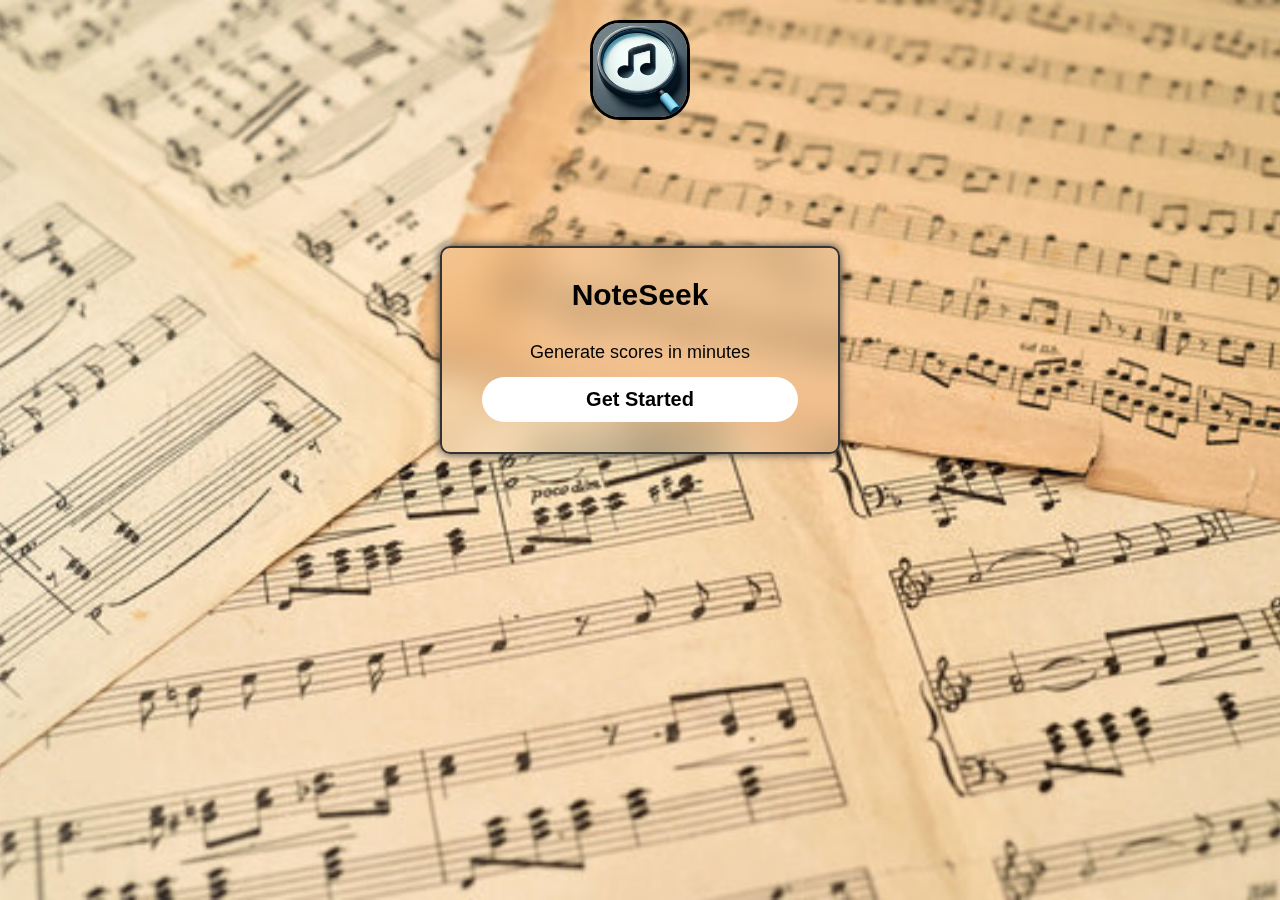
<file: start.html>
<!DOCTYPE html>
<html lang="en">
    <head>
        <meta charset="UTF-8" />
        <meta name="viewport" content="width=device-width, initial-scale=1.0" />
        <title>GradeGrowth | Login</title>
        <link rel="icon" type="image/png" href="./logo.jpg" />
        <link rel="stylesheet" href="style.css" />
        <link href="https://unpkg.com/boxicons@2.1.4/css/boxicons.min.css" rel="stylesheet" />
    </head>
    <body>
        <img src="logo.jpg" id="logo" />
        <div class="wrapper">
            <h1>NoteSeek</h1>
            <div class="input-box">Generate scores in minutes</div>

            <button type="submit" class="btn" onclick="submit()">Get Started</button>
        </div>

        <script>
            const submit = () => {
                location.href = "/";
            };
        </script>
    </body>
</html>
</file>
<file: style.css>
* {
    margin: 0;
    padding: 0;
    box-sizing: border-box;
    font-family: "Poppins", sans-serif;
}
#logo {
    width: 100px;
    position: absolute;
    top: 20px;
    border-radius: 30px;
    border: 3px solid black;
    transition: 0.3s;
}
body {
    display: flex;
    justify-content: center;
    align-items: center;
    min-height: 100vh;
    background: url("background.jpg") no-repeat;
    background-size: cover;
    background-position: center;
}

.wrapper {
    width: 400px;
    border: 2px solid hsl(0, 0%, 20%);
    color: black;
    transform: translateY(-100px);
    backdrop-filter: blur(20px);
    box-shadow: 0 0 10px hsl(0, 0%, 20%);
    border-radius: 10px;
    text-align: center;
    align-items: center;
    transition: 0.3s;
    padding: 30px 40px;
}

h1 {
    font-size: 30px;
}

.input-box {
    position: relative;
    width: 100%;
    height: 5px;
    margin: 30px 0;
    font-size: large;
}

.input-box input {
    width: 100%;
    height: 100%;
    background: transparent;
    border: none;
    outline: none;
    border: 2px solid hsl(0, 0%, 20%);
    border-radius: 40px;
    font-size: 20px;
    padding: 20px 45px 20px 20px;
}

.input-box input::placeholder {
    color: black;
}

.input-box i {
    position: absolute;
    right: 20px;
    top: 50%;
    transform: translateY(-50%);
    font-size: 30px;
}

#fileInput {
    background: transparent;
    border: none;
    outline: none;
    width: 200px;
    font-size: 15px;
}

.btn {
    width: 100%;
    height: 45px;
    background: white;
    border: none;
    outline: none;
    border-radius: 40px;
    cursor: pointer;
    font-size: 20px;
    font-weight: 700;
    transition: 0.3s;
}

#sheet {
    background-color: white;
    width: auto;
    height: auto;
    position: inherit;
    border: 2px solid hsl(0, 0%, 20%);
    color: black;
    border-radius: 10px;
    text-align: center;
    align-items: center;

    padding: 30px 40px;
}
.btn:hover {
    width: 102%;
    height: 46px;
}

.wrapper:hover {
    width: 410px;
    height: 220px;
}

#logo:hover {
    width: 103px;
    height: 93px;
}
</file>
